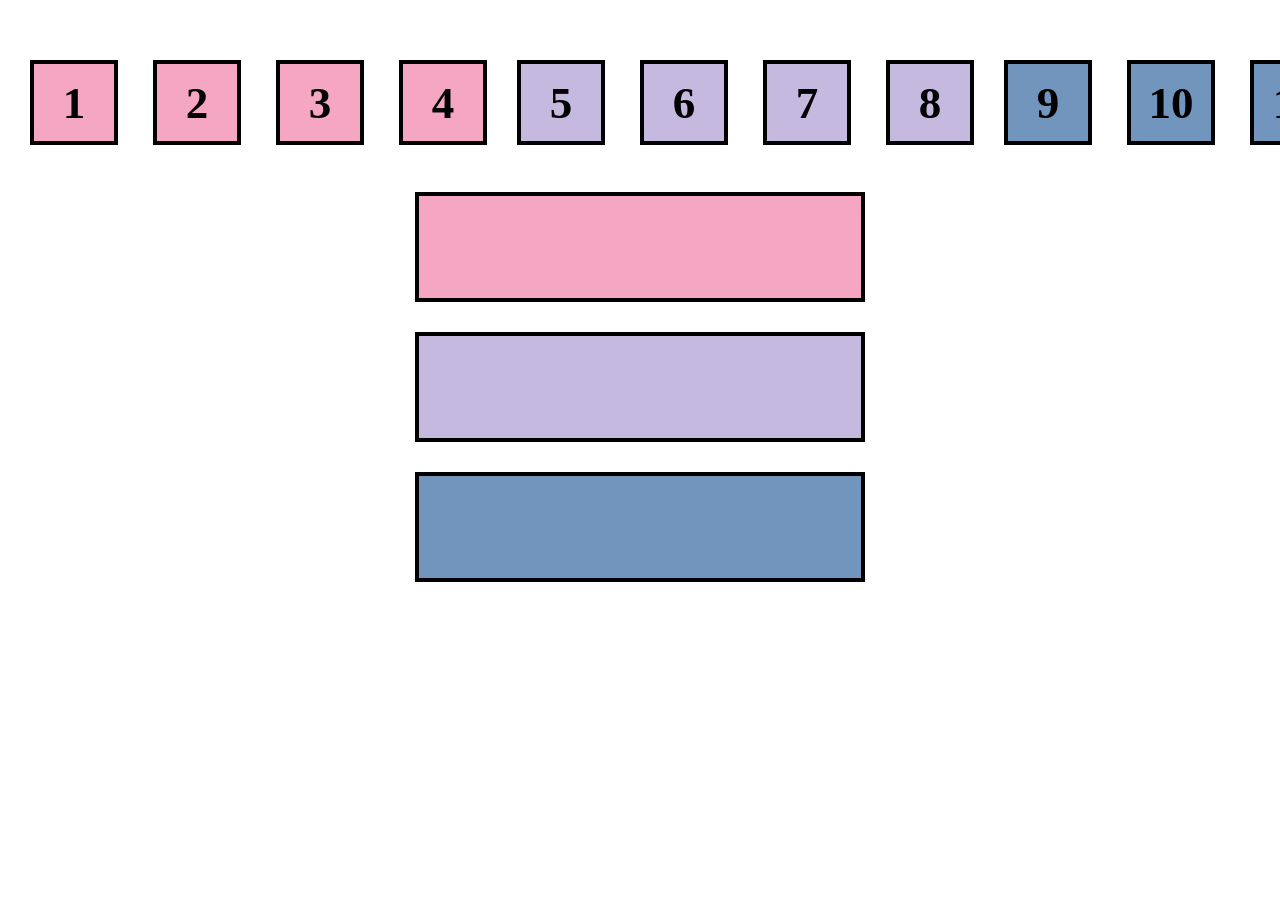
<file: index.html>
<!DOCTYPE html>
<html lang="en">
<head>
    <meta charset="UTF-8">
    <meta name="viewport" content="width=device-width, initial-scale=1.0">
    <title>Boxes</title>
    <link rel="stylesheet" href="style.css">
</head>
<body>

    <div class="numbers">
        <div class="pink">
            <div class="first" draggable="true">1</div>
            <div class="first" draggable="true">2</div>
            <div class="first" draggable="true">3</div>
            <div class="first" draggable="true">4</div>
        </div>

        <div class="purple">
            <div class="second" draggable="true">5</div>
            <div class="second" draggable="true">6</div>
            <div class="second" draggable="true">7</div>
            <div class="second" draggable="true">8</div>
        </div>

        <div class="blue">
            <div class="third" draggable="true">9</div>
            <div class="third" draggable="true">10</div>
            <div class="third" draggable="true">11</div>
            <div class="third" draggable="true">12</div>
        </div>
    </div>

    <div class="rectangles">
        <div class="rectangle pink-bg"></div>
        <div class="rectangle purple-bg"></div>
        <div class="rectangle blue-bg"></div>
    </div>
    <script src="script.js"></script>
</body>
</html>
</file>
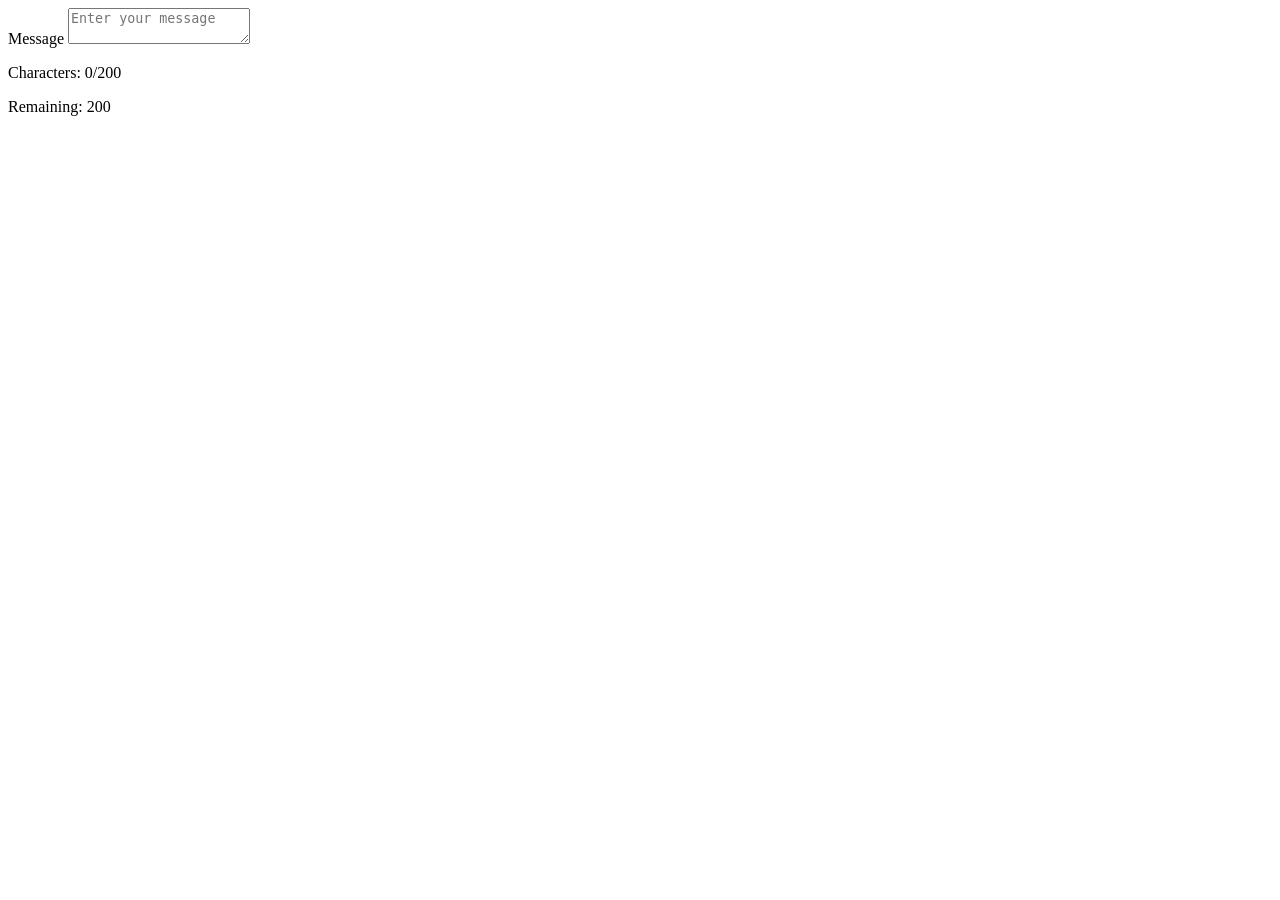
<file: tak4/index.html>
<!DOCTYPE html>
<html lang="en">
<head>
    <meta charset="UTF-8">
    <meta name="viewport" content="width=device-width, initial-scale=1.0">
    <title>Character Counter</title>
</head>
<body>

    <div class="input-box">
        <label>Message</label>

        <textarea id="message" maxlength="200"
            placeholder="Enter your message"></textarea>

        <small></small>

        <p>
            Characters: <span id="count">0</span>/200
        </p>

        <p id="remaining">Remaining: 200</p>

    </div>

    <script src="script.js"></script>
</body>
</html>
</file>
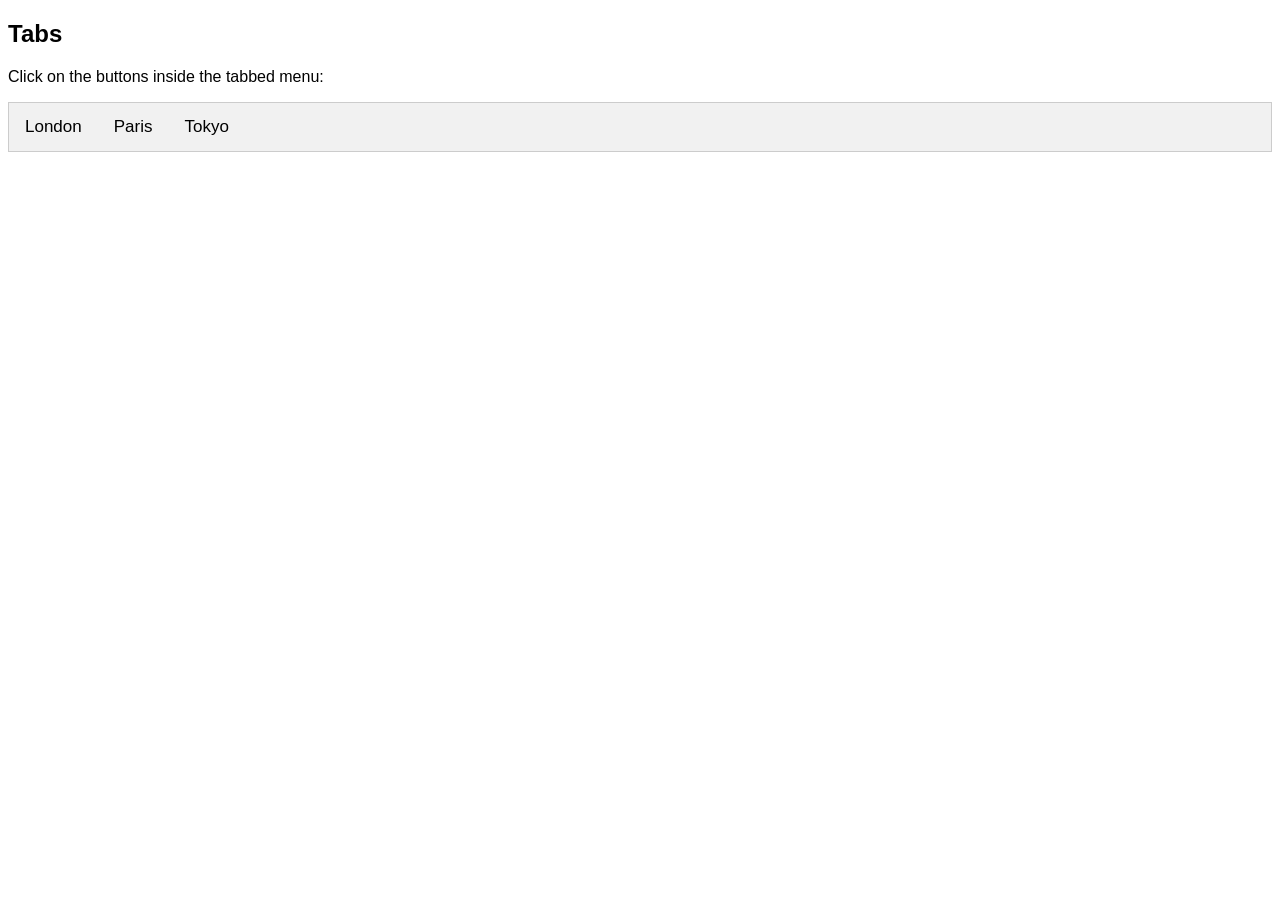
<file: index1.html>
<!DOCTYPE html>
<html>
<head>
<meta name="viewport" content="width=device-width, initial-scale=1">
<link rel="stylesheet" href="./style1.css">
</head>

<body>

<h2>Tabs</h2>
<p>Click on the buttons inside the tabbed menu:</p>

<div class="tab">
  <button class="tablinks" onclick="openCity(event, 'London')">London</button>
  <button class="tablinks" onclick="openCity(event, 'Paris')">Paris</button>
  <button class="tablinks" onclick="openCity(event, 'Tokyo')">Tokyo</button>
</div>

<div id="London" class="tabcontent">
  <h3>London</h3>
  <p>London is the capital city of England.</p>
</div>

<div id="Paris" class="tabcontent">
  <h3>Paris</h3>
  <p>Paris is the capital of France.</p> 
</div>

<div id="Tokyo" class="tabcontent">
  <h3>Tokyo</h3>
  <p>Tokyo is the capital of Japan.</p>
</div>
<script src="./script1.js"></script>
</body>
</html>
</file>
<file: style.css>
* {
    margin: 0;
    padding: 0;
    box-sizing: border-box;
}

.numbers {
    display: flex;
    justify-content: space-around;
    margin: 60px 30px 0;
    gap: 30px;
}

.pink, .purple, .blue {
    display: flex;
    gap: 35px;
}

.numbers div div {
    width: 88px;
    height: 85px;
    border: 4px solid black;
    display: flex;
    justify-content: center;
    align-items: center;
    font-size: 45px;
    font-weight: bold;
}

.pink div {
    background-color: #f5a6c2;
}

.purple div {
    background-color: #c5b9df;
}

.blue div {
    background-color: #7295bd;
}

.rectangles {
    display: flex;
    flex-direction: column;
    align-items: center;
    gap: 30px;
    margin-top: 47px;
}

.rectangle {
    width: 450px;
    height: 110px;
    border: 4px solid black;
}

.pink-bg {
    background-color: #f5a6c2;
}

.purple-bg {
    background-color: #c5b9df;
}

.blue-bg {
    background-color: #7295bd;
}
</file>
<file: style1.css>
body {font-family: Arial;}

.tab {
  overflow: hidden;
  border: 1px solid #ccc;
  background-color: #f1f1f1;
}

.tab button {
  background-color: inherit;
  float: left;
  border: none;
  outline: none;
  cursor: pointer;
  padding: 14px 16px;
  transition: 0.3s;
  font-size: 17px;
}

.tab button:hover {
  background-color: #ddd;
}

.tab button.active {
  background-color: #ccc;
}

.tabcontent {
  display: none;
  padding: 6px 12px;
  border: 1px solid #ccc;
  border-top: none;
}
</file>
